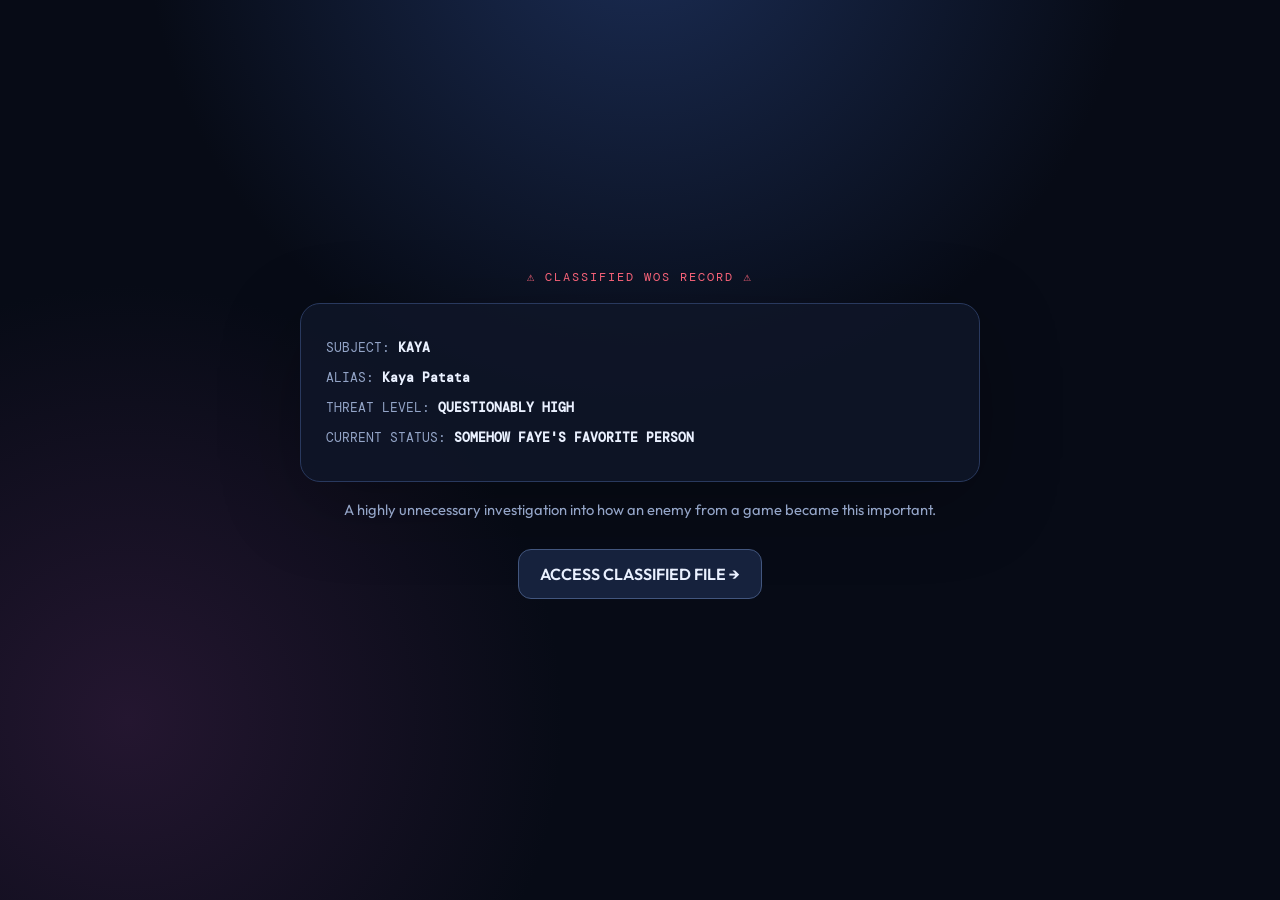
<file: index.html>
<!DOCTYPE html>
<html lang="en">
<head>
  <meta charset="UTF-8">
  <meta name="viewport" content="width=device-width, initial-scale=1.0">
  <title>Kaya Patata — Classified Birthday File</title>
  <link rel="stylesheet" href="style.css">
</head>
<body>
  <div id="snow"></div><div id="birthdayEffects"><div id="balloons"></div><div id="confetti"></div></div>

  <main>
    <section class="screen active" id="intro">
      <div class="classified">⚠ CLASSIFIED WOS RECORD ⚠</div>
      <div class="terminal">
        <p>SUBJECT: <strong>KAYA</strong></p>
        <p>ALIAS: <strong>Kaya Patata</strong></p>
        <p>THREAT LEVEL: <strong>QUESTIONABLY HIGH</strong></p>
        <p>CURRENT STATUS: <strong>SOMEHOW FAYE'S FAVORITE PERSON</strong></p>
      </div>
      <p class="small">A highly unnecessary investigation into how an enemy from a game became this important.</p>
      <button onclick="go('scanner')">ACCESS CLASSIFIED FILE →</button>
    </section>

    <section class="screen" id="scanner">
      <div class="badge">KAYA ANALYSIS LAB™</div>
      <h1>Scientific Analysis of Kaya</h1>
      <p>Our highly qualified scientists have conducted an extremely serious investigation.</p>

      <div class="stats">
        <div><span>Patata production</span><b>100%</b><i><em style="width:100%"></em></i></div>
        <div><span>Ignoring everyone</span><b>92%</b><i><em style="width:92%"></em></i></div>
        <div><span>Ignoring Faye</span><b>20%</b><i><em style="width:20%"></em></i></div>
        <div><span>Old</span><b>38%</b><i><em style="width:38%"></em></i></div>
        <div><span>Crazy</span><b>100%</b><i><em style="width:100%"></em></i></div>
        <div class="over-limit"><span>Jealousy when DJ appears</span><b>???%</b><i><em style="width:145%"></em></i></div>
        <div><span>Ability to cause Faye problems</span><b>∞</b><i><em style="width:100%"></em></i></div>
      </div>

      <p class="warning">⚠ Scientists have been unable to determine how someone this chaotic became this lovable.</p>
      <button onclick="go('lore')">INVESTIGATE THE ORIGIN →</button>
    </section>

    <section class="screen" id="lore">
      <div class="badge">WOS ARCHIVES</div>
      <h1>The Incident That Started Everything</h1>
      <div class="timeline">
        <article><span>01</span><h2>ENEMIES</h2><p>Faye and Kaya met in Whiteout Survival.</p><small>Initial relationship: ❌ enemies</small></article>
        <article><span>02</span><h2>THE CONVERSATION</h2><p>Somehow, the enemies started talking.</p><small>Scientists immediately became concerned.</small></article>
        <article><span>03</span><h2>THE PATATA INCIDENT</h2><p>Kaya discovered the devastating power of saying <strong>“patata”</strong> whenever Faye messed something up.</p><small>Faye has never recovered.</small></article>
        <article><span>04</span><h2>THE CURRENT SITUATION</h2><p>Enemies: ❌<br>Teasing each other: ✅<br>Having ridiculous amounts of fun: ✅<br>Becoming extremely important to each other: ...oops.</p></article>
      </div>
      <button onclick="go('troops')">OPEN MILITARY RECORD →</button>
    </section>

    <section class="screen" id="troops">
      <div class="badge">WOS MILITARY DATABASE</div>
      <h1>Emotional Support Troops</h1>
      <div class="report">
        <p><strong>MISSION:</strong> Send troops to Kaya's city.</p>
        <p><strong>TACTICAL PURPOSE:</strong> None.</p>
        <p><strong>EMOTIONAL PURPOSE:</strong> Extremely important.</p>
        <p><strong>EMOTIONAL SUPPORT VALUE:</strong> 10,000/10</p>
      </div>
      <button class="danger" onclick="deploy()">DEPLOY EMOTIONAL SUPPORT TROOPS</button>
      <div id="troopResult" class="result"></div>
      <button onclick="go('court')">CONTINUE →</button>
    </section>

    <section class="screen" id="court">
      <div class="badge">KAYA'S COURT™</div>
      <h1>Patata Crimes Tribunal</h1>
      <p><strong>DEFENDANT:</strong> Faye</p>
      <p><strong>CHARGE:</strong> Doing something bad.</p>
      <p><strong>EVIDENCE:</strong> Extensive.</p>
      <div class="gavel">⚖️🥔⚖️</div>
      <button onclick="court()">APPEAL THE VERDICT</button>
      <div id="courtResult" class="result"></div>
      <button onclick="go('language')">SURVIVE →</button>
    </section>

    <section class="screen" id="language">
      <div class="badge">LANGUAGE PREFERENCE TEST</div>
      <h1>Which Kaya Is Sexier?</h1>
      <p>Choose carefully. Faye's reputation is at stake.</p>
      <div class="choices">
        <button onclick="language('english')">🇬🇧 English Kaya</button>
        <button onclick="language('arabic')">🗣️ Arabic Kaya</button>
      </div>
      <div id="languageResult" class="result"></div>
      <button onclick="go('dj')">NEXT TEST →</button>
    </section>

    <section class="screen" id="dj">
      <div class="badge">JEALOUSY DETECTION SYSTEM</div>
      <h1>DO NOT PRESS</h1>
      <p>Especially if the subject is named DJ.</p>
      <button id="djButton" class="danger huge" onclick="dj()">MENTION DJ</button>
      <div id="djResult" class="result"></div>
      <button onclick="go('love')">PROCEED TO THE MOST IMPORTANT TEST →</button>
    </section>

    <section class="screen" id="love">
      <div class="badge">THE FINAL SCIENTIFIC QUESTION</div>
      <h1>Who Loves Who More?</h1>
      <p>Faye and Kaya have been attempting to solve this for an unreasonable amount of time.</p>
      <div class="choices">
        <button onclick="love('kaya')">🩷 Kaya</button>
        <button onclick="love('faye')">💙 Faye</button>
      </div>
      <div id="loveResult" class="result"></div>
      <button onclick="go('final')">ACCEPT THE UNRESOLVED RESULTS →</button>
    </section>

    <section class="screen final" id="final">
      <div class="floating">✦</div>
      <div class="badge">CLASSIFIED FILE — FINAL ENTRY</div>
      <h1>Okay, My Love.</h1>
      <p>Enough nonsense.</p>
      <div class="letter">
        <p>It's kind of ridiculous when I think about it. We started as enemies in a stupid mobile game, and somehow you became one of the people I look forward to talking to the most.</p>
        <p>You're the only person I can be completely stupid with, tease endlessly, fight over absolutely nothing with, and still feel completely at home with.</p>
        <p>Somewhere between all the patatas, fake threats, emotional support troops, arguments about who loves who more, and all the beautiful craziness we've lived together, you became incredibly important to me.</p>
        <p>So I made you this because a normal “happy birthday” felt way too little for you.</p>
        <p><strong>Happy birthday Kaya, I love you so much and wish you a healthy and happy life with lots of laughs.❤️</strong></p>
        <p>I'm really glad the enemy decided to start talking to me.</p>
      </div>
      <p class="signature">— Faye 🥔</p>
      <button onclick="go('intro')">↻ RETURN TO CHAOS</button>
    </section>
  </main>

  <script src="script.js"></script>
</body>
</html>
</file>
<file: style.css>
@import url('https://fonts.googleapis.com/css2?family=DM+Mono:wght@400;500&family=Outfit:wght@400;500;600;700&display=swap');

:root {
  --bg: #070b16;
  --panel: rgba(15, 22, 40, .88);
  --line: #29395e;
  --text: #eaf1ff;
  --muted: #94a5c8;
  --pink: #ff77ad;
  --blue: #6bb7ff;
  --red: #ff667c;
  --green: #69e0b0;
}

* { box-sizing: border-box; }
html, body { margin:0; min-height:100%; }
body {
  background:
    radial-gradient(circle at 50% -10%, #1b2d55 0, transparent 42%),
    radial-gradient(circle at 10% 80%, #241630 0, transparent 32%),
    var(--bg);
  color:var(--text);
  font-family:Outfit, sans-serif;
  overflow-x:hidden;
}

#snow { position:fixed; inset:0; pointer-events:none; overflow:hidden; opacity:.65; z-index:0; }
#birthdayEffects { position:fixed; inset:0; pointer-events:none; overflow:hidden; z-index:1; }
#balloons, #confetti { position:absolute; inset:0; overflow:hidden; }
.birthday-balloon { position:absolute; bottom:-90px; width:32px; height:42px; border-radius:50% 50% 46% 46%; opacity:.18; animation:floatBirthdayBalloon linear infinite; }
.birthday-balloon::after { content:""; position:absolute; left:50%; top:40px; width:1px; height:65px; background:rgba(255,255,255,.25); }
@keyframes floatBirthdayBalloon { from { transform:translateY(0) rotate(-4deg); } to { transform:translateY(-115vh) rotate(7deg); } }
.birthday-confetti { position:absolute; top:-18px; width:6px; height:11px; border-radius:2px; opacity:.55; animation:fallBirthdayConfetti linear forwards; }
@keyframes fallBirthdayConfetti { to { transform:translateY(110vh) rotate(700deg); opacity:0; } }
.snowflake {
  position:absolute; top:-20px; color:white; opacity:.55;
  animation: fall linear infinite;
}
@keyframes fall { to { transform:translateY(110vh) rotate(360deg); } }

main { position:relative; z-index:2; width:min(920px, 92%); margin:auto; }
.screen {
  min-height:100vh; padding:70px 0 90px;
  display:none; flex-direction:column; justify-content:center; align-items:center;
  text-align:center;
}
.screen.active { display:flex; animation:appear .55s ease; }
@keyframes appear { from { opacity:0; transform:translateY(14px); } to { opacity:1; transform:none; } }

.classified, .badge {
  font-family:"DM Mono", monospace;
  letter-spacing:2px;
  font-size:.78rem;
  color:var(--blue);
  margin-bottom:18px;
}
.classified { color:var(--red); }

h1 { font-size:clamp(2.2rem, 7vw, 4.5rem); line-height:.95; margin:0 0 22px; }
h2 { margin:5px 0 8px; }
p { max-width:680px; color:var(--muted); line-height:1.7; }
.small { font-size:.92rem; }

.terminal, .report, .letter {
  width:min(680px,100%);
  padding:25px;
  background:var(--panel);
  border:1px solid var(--line);
  border-radius:20px;
  box-shadow:0 20px 80px rgba(0,0,0,.25);
  text-align:left;
}
.terminal p { margin:8px 0; font-family:"DM Mono", monospace; font-size:.8rem; }
.terminal strong { color:var(--text); }

button {
  border:1px solid #42567e;
  background:#16223d;
  color:var(--text);
  border-radius:13px;
  padding:14px 21px;
  margin:12px 5px;
  font:600 1rem Outfit, sans-serif;
  cursor:pointer;
  transition:.2s;
}
button:hover { transform:translateY(-3px); background:#203258; border-color:#6d8bc5; box-shadow:0 8px 25px rgba(0,0,0,.3); }
button:active { transform:translateY(0); }
.danger { border-color:#9a4354; background:#3a1724; }
.huge { font-size:1.25rem; padding:20px 35px; transform:scale(var(--dj-scale, 1)); transform-origin:center; }
#djButton { position:relative; z-index:3; }

.stats { width:min(700px,100%); margin:15px 0; }
.stats div { text-align:left; margin:17px 0; }
.stats span { display:inline-block; width:72%; }
.stats b { color:var(--blue); }
.stats i { display:block; height:7px; background:#17233d; border-radius:99px; margin-top:7px; overflow:hidden; }
.stats em { display:block; height:100%; background:linear-gradient(90deg,var(--blue),var(--pink)); border-radius:99px; }
.stats .over-limit i { overflow:visible; }
.stats .over-limit em { width:145% !important; max-width:none; }

.warning { color:#ffb6c8; border:1px dashed #704253; padding:15px 20px; border-radius:15px; }

.timeline { width:100%; display:grid; gap:14px; margin:20px 0; }
.timeline article {
  text-align:left; position:relative; padding:22px 24px 22px 72px;
  background:var(--panel); border:1px solid var(--line); border-radius:18px;
}
.timeline span {
  position:absolute; left:20px; top:22px; font:500 1rem "DM Mono"; color:var(--pink);
}
.timeline p { margin:4px 0; }

.result {
  min-height:35px; margin:12px 0 15px; color:#ffc3d7; font-weight:600;
}
.gavel { font-size:4rem; margin:15px; }
.choices { display:flex; flex-wrap:wrap; justify-content:center; gap:5px; }
.choices button { min-width:210px; }

.final h1 { color:#fff; }
.final .letter { text-align:left; background:rgba(255,255,255,.045); }
.final .letter p { color:#cbd6ed; }
.final .letter strong { color:#fff; }
.signature { color:var(--pink); font-weight:600; }
.floating { font-size:2rem; color:var(--pink); animation:pulse 2s infinite; }
@keyframes pulse { 50% { transform:scale(1.25); opacity:.55; } }

@media (max-width:600px) {
  .screen { padding:45px 0; }
  .terminal, .report, .letter { padding:19px; }
  .stats span { width:68%; font-size:.9rem; }
  button { width:calc(100% - 10px); }
  .choices button { width:100%; }
}
</file>
